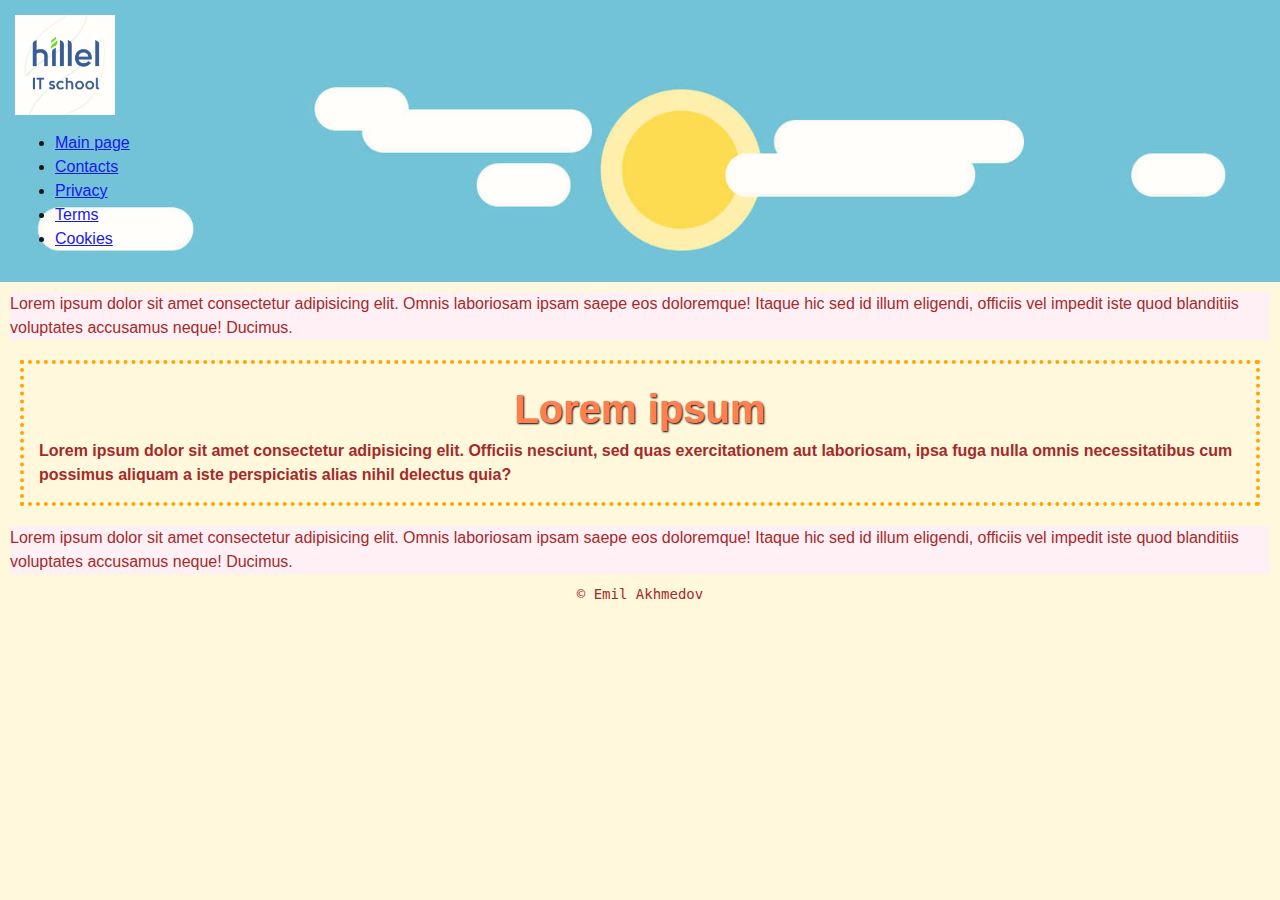
<file: Lesson 05/index.html>
<!DOCTYPE html>
<html>
    <head>
        <meta charset="UTF-8">
        <title>Lesson 05 | CSS</title>
        <link rel="stylesheet" href="./styles/reset.css">
        <link href="https://fonts.googleapis.com/css2?family=Open+Sans&display=swap" rel="stylesheet">
        <link rel="stylesheet" href="./styles/styles.css">
    </head>
    <body>
        <div id="wrapper">
            <header id="header" class="header">
                <strong class="logo">
                    <a href="#">
                        <img src="./img/hillel-logo.png" alt="logo_hillel" width="100" >
                    </a>
                </strong>
                <ul>
                    <li><a href="#">Main page</a></li>
                    <li><a href="#">Contacts</a></li>
                    <li><a href="#">Privacy</a></li>
                    <li><a href="#">Terms</a></li>
                    <li><a href="#">Cookies</a></li>
                </ul>
            </header>
            <main>
                <aside>
                    <p>Lorem ipsum dolor sit amet consectetur adipisicing elit. Omnis laboriosam ipsam saepe eos doloremque! Itaque hic sed id illum eligendi, officiis vel impedit iste quod blanditiis voluptates accusamus neque! Ducimus.</p>
                </aside>
                <section>
                    <h3>Lorem ipsum</h3>
                    <p>Lorem ipsum dolor sit amet consectetur adipisicing elit. Officiis nesciunt, sed quas exercitationem aut laboriosam, ipsa fuga nulla omnis necessitatibus cum possimus aliquam a iste perspiciatis alias nihil delectus quia?</p>
                </section>
                <aside>
                    <p>Lorem ipsum dolor sit amet consectetur adipisicing elit. Omnis laboriosam ipsam saepe eos doloremque! Itaque hic sed id illum eligendi, officiis vel impedit iste quod blanditiis voluptates accusamus neque! Ducimus.</p>
                </aside>
            </main>   
            <footer class="footer">
                <p>&copy; Emil Akhmedov</p>
            </footer>
        </div>
    </body>
</html>
</file>
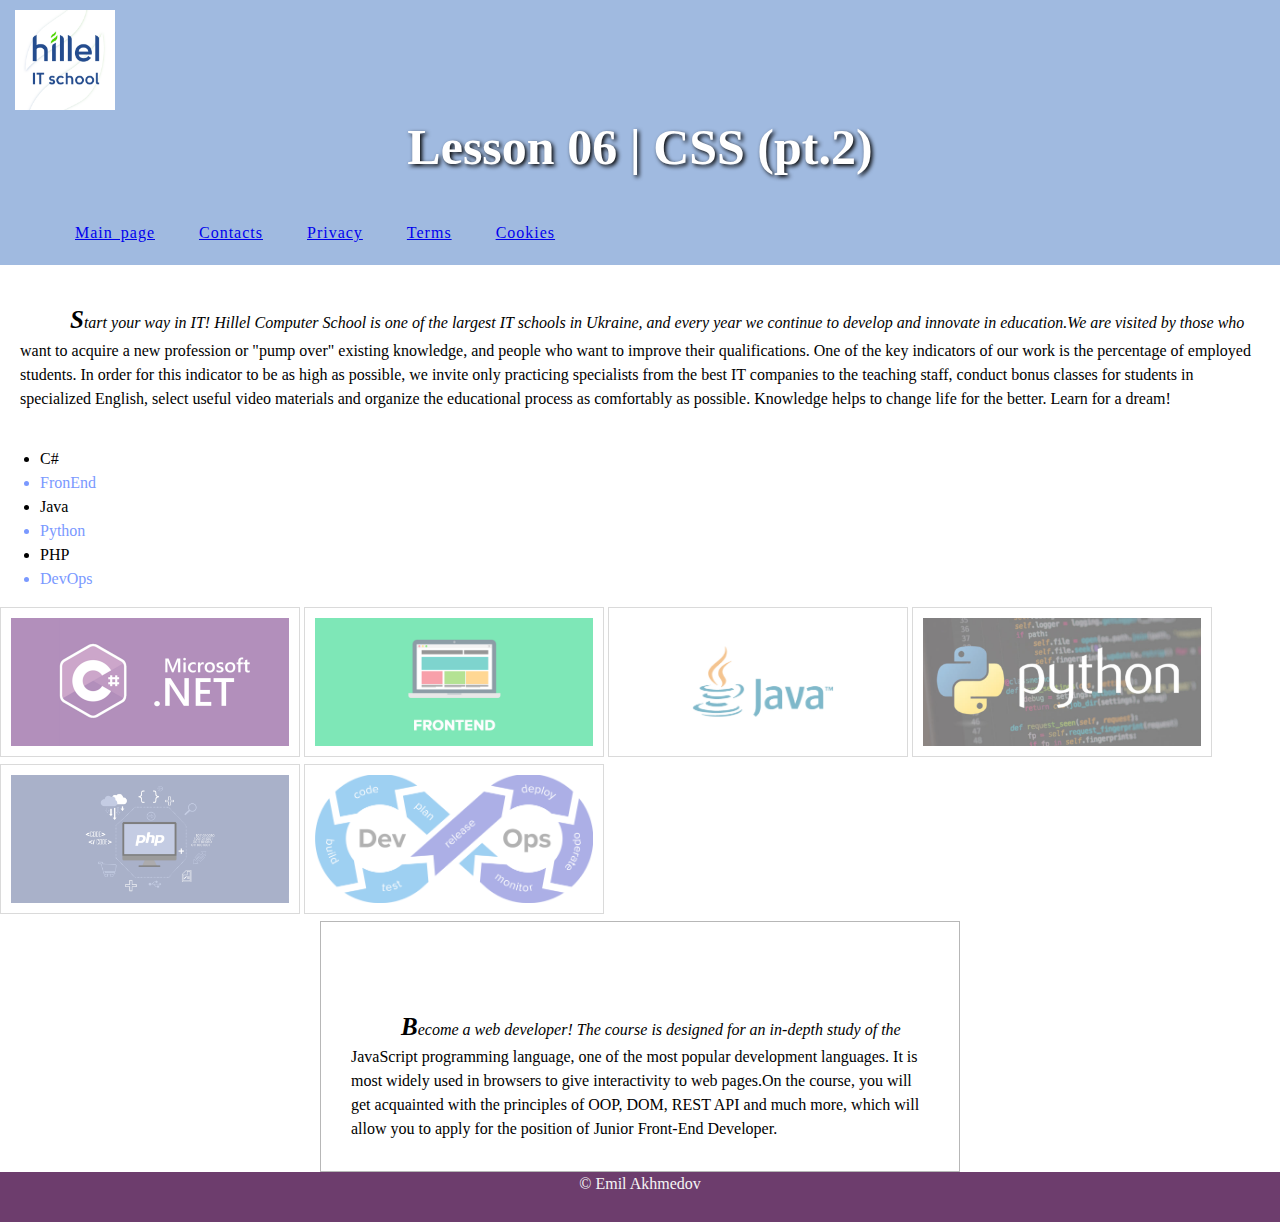
<file: Lesson 06/index.html>
<!DOCTYPE html>
<html lang="en">
<head>
    <meta charset="UTF-8">
    <meta http-equiv="X-UA-Compatible" content="IE=edge">
    <meta name="viewport" content="width=device-width, initial-scale=1.0">
    <title>Lesson 06 | CSS (pt.2)</title>
    <link rel="stylesheet" href="./styles/reset.css">
    <link rel="stylesheet" href="./styles/styles.css">
</head>

<body>
    <div id="wrapper">
        <header id="header" class="header">
            <strong class="logo">
                <a href="#">
                    <img src="./img/hillel-logo.png" alt="logo_hillel" width="100">
                </a>
            </strong>
            <h1>Lesson 06 | CSS (pt.2)</h1>
            <ul>
                <li class="menu"><a href="#">Main page</a></li>
                <li class="menu"><a href="#">Contacts</a></li>
                <li class="menu"><a href="#">Privacy</a></li>
                <li class="menu"><a href="#">Terms</a></li>
                <li class="menu"><a href="#">Cookies</a></li>
            </ul>
        </header>
        <main>
            <aside class="aside-top">
                <p>Start your way in IT!
                    Hillel Computer School is one of the largest IT schools in Ukraine, and every year we continue to
                    develop and innovate in education.We are visited by those who want to acquire a new profession or
                    "pump over" existing knowledge, and people who want to improve their qualifications. One of the key
                    indicators of our work is the percentage of employed students. In order for this indicator to be as
                    high as possible, we invite
                    only practicing specialists from the best IT companies to the teaching staff, conduct bonus classes
                    for students in specialized English, select
                    useful video materials and organize the educational process as comfortably as possible.
                    Knowledge helps to change life for the better. Learn for a dream!</p>
                <ul>
                    <li>C#</li>
                    <li>FronEnd</li>
                    <li>Java</li>
                    <li>Python</li>
                    <li>PHP</li>
                    <li>DevOps</li>
                </ul>
                <img src="./img/cSharp.png" class="img" alt="c#">
                <img src="./img/frontend.png" class="img" alt="frontend">
                <img src="./img/java.png" class="img" alt="java">
                <img src="./img/python.jpg" class="img" alt="python">
                <img src="./img/php.png" class="img" alt="php">
                <img src="./img/devops.png" class="img" alt="devops">
            </aside>
            <aside class="aside-bottom">
                <h3 class="aside-bottom_h">Enim quo architecto quasi, esse eum sint harum veniam cumque consequatur?
                </h3>
                <p>Become a web developer!
                    The course is designed for an in-depth study of the JavaScript programming language, one of the most
                    popular development languages. It is most widely used in browsers to give interactivity to web
                    pages.On the course, you will get acquainted with the principles of OOP, DOM, REST API and much
                    more, which will allow you to apply for the position of Junior Front-End Developer.</p>
            </aside>
        </main>
        <footer class="footer">&copy; Emil Akhmedov</footer>
    </div>
</body>

</html>
</file>
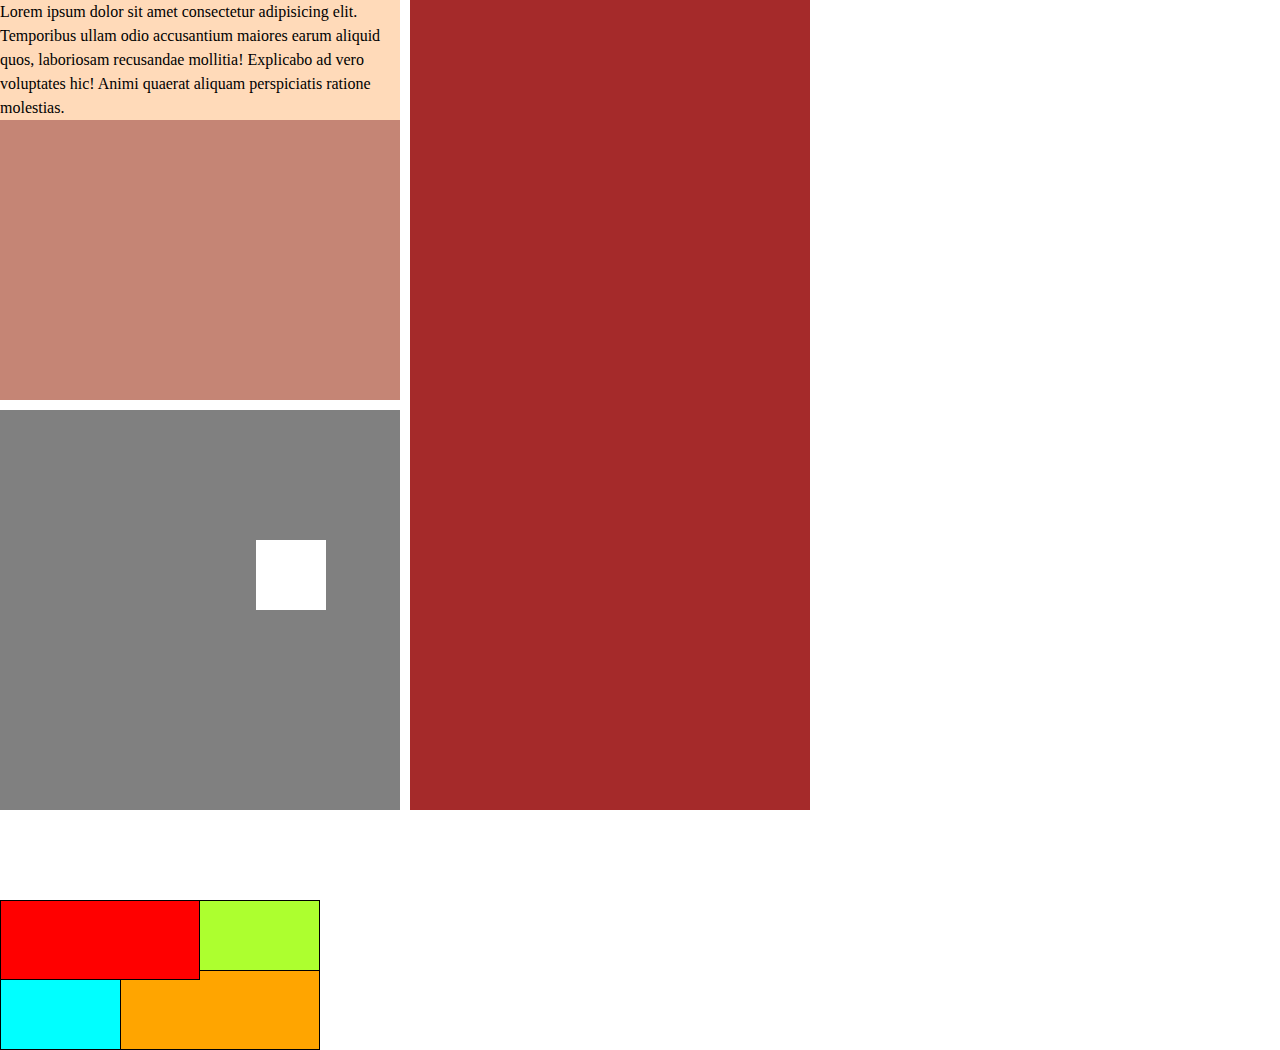
<file: Lesson 07/index.html>
<!DOCTYPE html>
<html lang="en">
<head>
    <meta charset="UTF-8">
    <meta http-equiv="X-UA-Compatible" content="IE=edge">
    <meta name="viewport" content="width=device-width, initial-scale=1.0">
    <link rel="stylesheet" href="./styles/reset.css">
    <link rel="stylesheet" href="./styles/styles.css">
    <title>Homework 7</title>
</head>
<body>
    <div class="wrapper">
    <main>
        <div class="section_top">
            <p>Lorem ipsum dolor sit amet consectetur adipisicing elit. Temporibus ullam odio accusantium maiores earum aliquid quos, laboriosam recusandae mollitia! Explicabo ad vero voluptates hic! Animi quaerat aliquam perspiciatis ratione molestias.</p>
            <div class="section_top_block1"></div>
        </div>
        <div class="section_bottom"></div>
        <div class="sidebar"></div>
        <div class="container">
            <div class="block1"></div>
            <div class="block2"></div>
            <div class="block3"></div>
            <div class="block4"></div>
        </div>
    </main>
    </div>
</body>
</html>
</file>
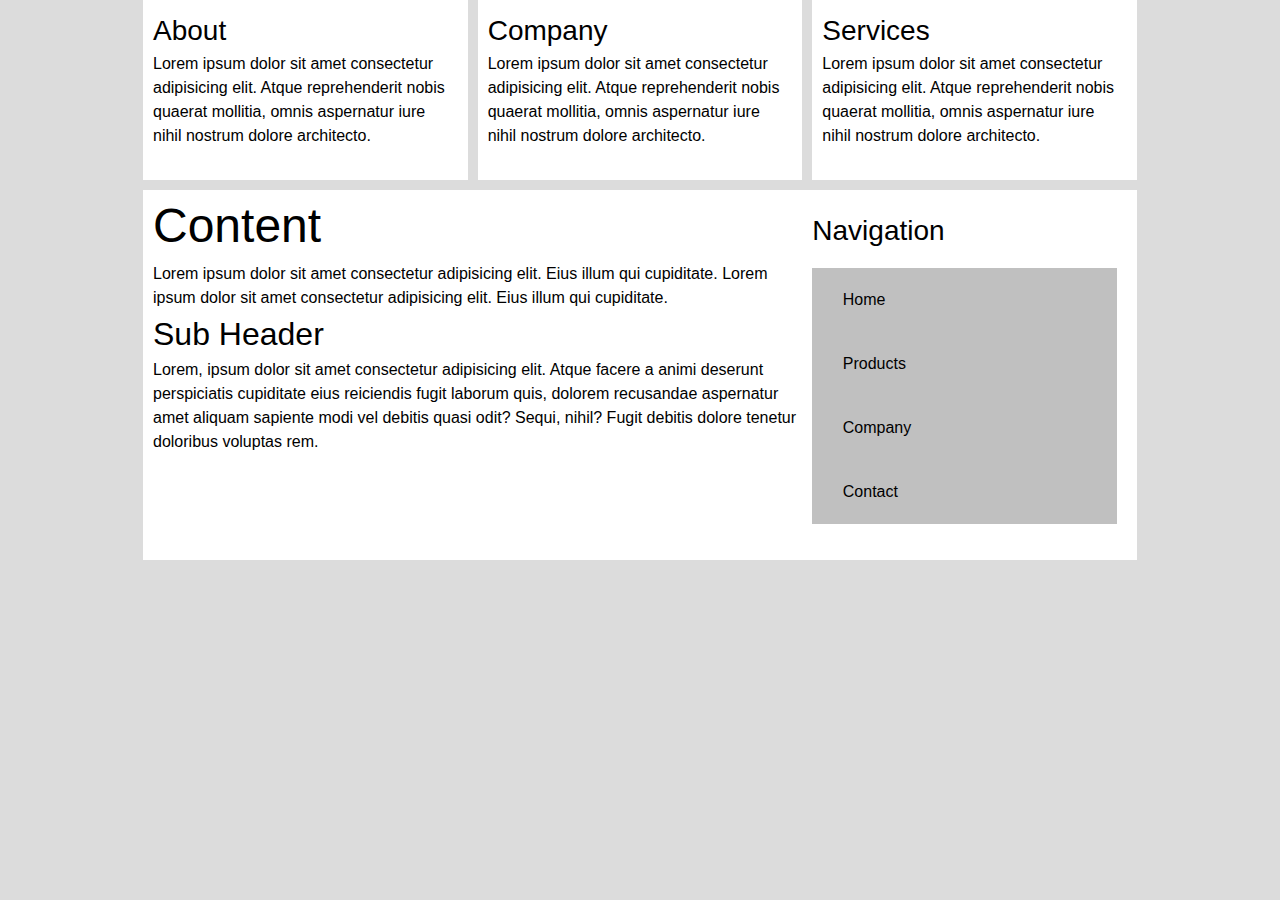
<file: Lesson 09/index.html>
<!DOCTYPE html>
<html lang="en">

<head>
    <meta charset="UTF-8">
    <meta http-equiv="X-UA-Compatible" content="IE=edge">
    <meta name="viewport" content="width=device-width, initial-scale=1.0">
    <link rel="stylesheet" href="./css/styles.css">
    <link rel="stylesheet" href="./css/reset.css">
    <link rel="preconnect" href="https://fonts.googleapis.com">
    <link rel="preconnect" href="https://fonts.gstatic.com" crossorigin>
    <link href="https://fonts.googleapis.com/css2?family=Barlow:ital,wght@0,300;0,400;1,600&display=swap"
        rel="stylesheet">
    <title>Homework9</title>
</head>

<body>
    <div class="wrapper">
        <div class="container">
            <main class="main">
                <div class="block clearfix">
                    <div class="block__inside">
                        <strong>About</strong>
                        <p>Lorem ipsum dolor sit amet consectetur adipisicing elit. Atque reprehenderit nobis quaerat
                            mollitia, omnis aspernatur iure nihil nostrum dolore architecto.</p>
                    </div>
                    <div class="block__inside">
                        <strong>Company</strong>
                        <p>Lorem ipsum dolor sit amet consectetur adipisicing elit. Atque reprehenderit nobis quaerat
                            mollitia, omnis aspernatur iure nihil nostrum dolore architecto.</p>
                    </div>
                    <div class="block__inside">
                        <strong>Services</strong>
                        <p>Lorem ipsum dolor sit amet consectetur adipisicing elit. Atque reprehenderit nobis quaerat
                            mollitia, omnis aspernatur iure nihil nostrum dolore architecto.</p>
                    </div>
                </div>
                <div class="content clearfix">
                    <div class="content__inside">
                        <h1>Content</h1>
                        <p>Lorem ipsum dolor sit amet consectetur adipisicing elit. Eius illum qui cupiditate. Lorem
                            ipsum
                            dolor
                            sit amet consectetur adipisicing elit. Eius illum qui cupiditate.</p>
                        <h2>Sub Header</h2>
                        <p>Lorem, ipsum dolor sit amet consectetur adipisicing elit. Atque facere a animi deserunt
                            perspiciatis
                            cupiditate eius reiciendis fugit laborum quis, dolorem recusandae aspernatur amet aliquam
                            sapiente
                            modi vel debitis quasi odit? Sequi, nihil? Fugit debitis dolore tenetur doloribus voluptas
                            rem.
                        </p>
                    </div>
                    <aside class="aside">
                        <nav class="nav">
                            <strong>Navigation</strong>
                            <ul>
                                <li>Home</li>
                                <li>Products</li>
                                <li>Company</li>
                                <li>Contact</li>
                            </ul>
                        </nav>
                    </aside>
                </div>
            </main>
        </div>
    </div>
</body>

</html>
</file>
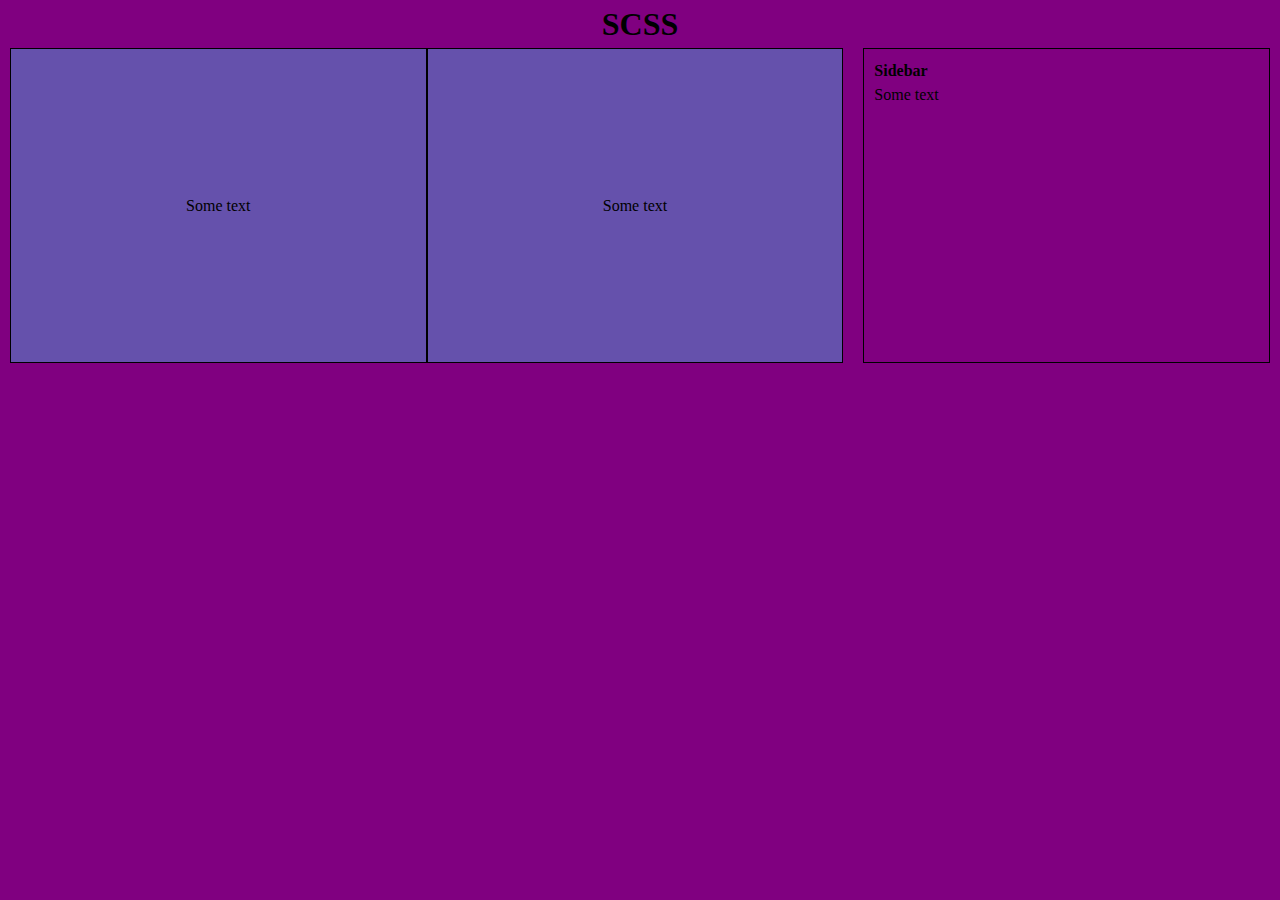
<file: Lesson_11_SCSS/index.html>
<!DOCTYPE html>
<html lang="en">

<head>
    <meta charset="UTF-8">
    <meta http-equiv="X-UA-Compatible" content="IE=edge">
    <meta name="viewport" content="width=device-width, initial-scale=1.0">
    <link rel="stylesheet" href="./css/style.css">
    <link rel="stylesheet" href="./css/reset.css">
    <title>SCSS</title>
</head>

<body>
    <div class="wrapper">
        <main class="main">
            <h1>SCSS</h1>
            <div class="block">
                <div class="block__inside">
                    <p>Some text</p>
                </div>
                <div class="block__inside">
                    <p>Some text</p>
                </div>
            </div>
            <aside class="sidebar">
                <strong>Sidebar</strong>
                <p>Some text</p>
            </aside>
        </main>
    </div>
</body>

</html>
</file>
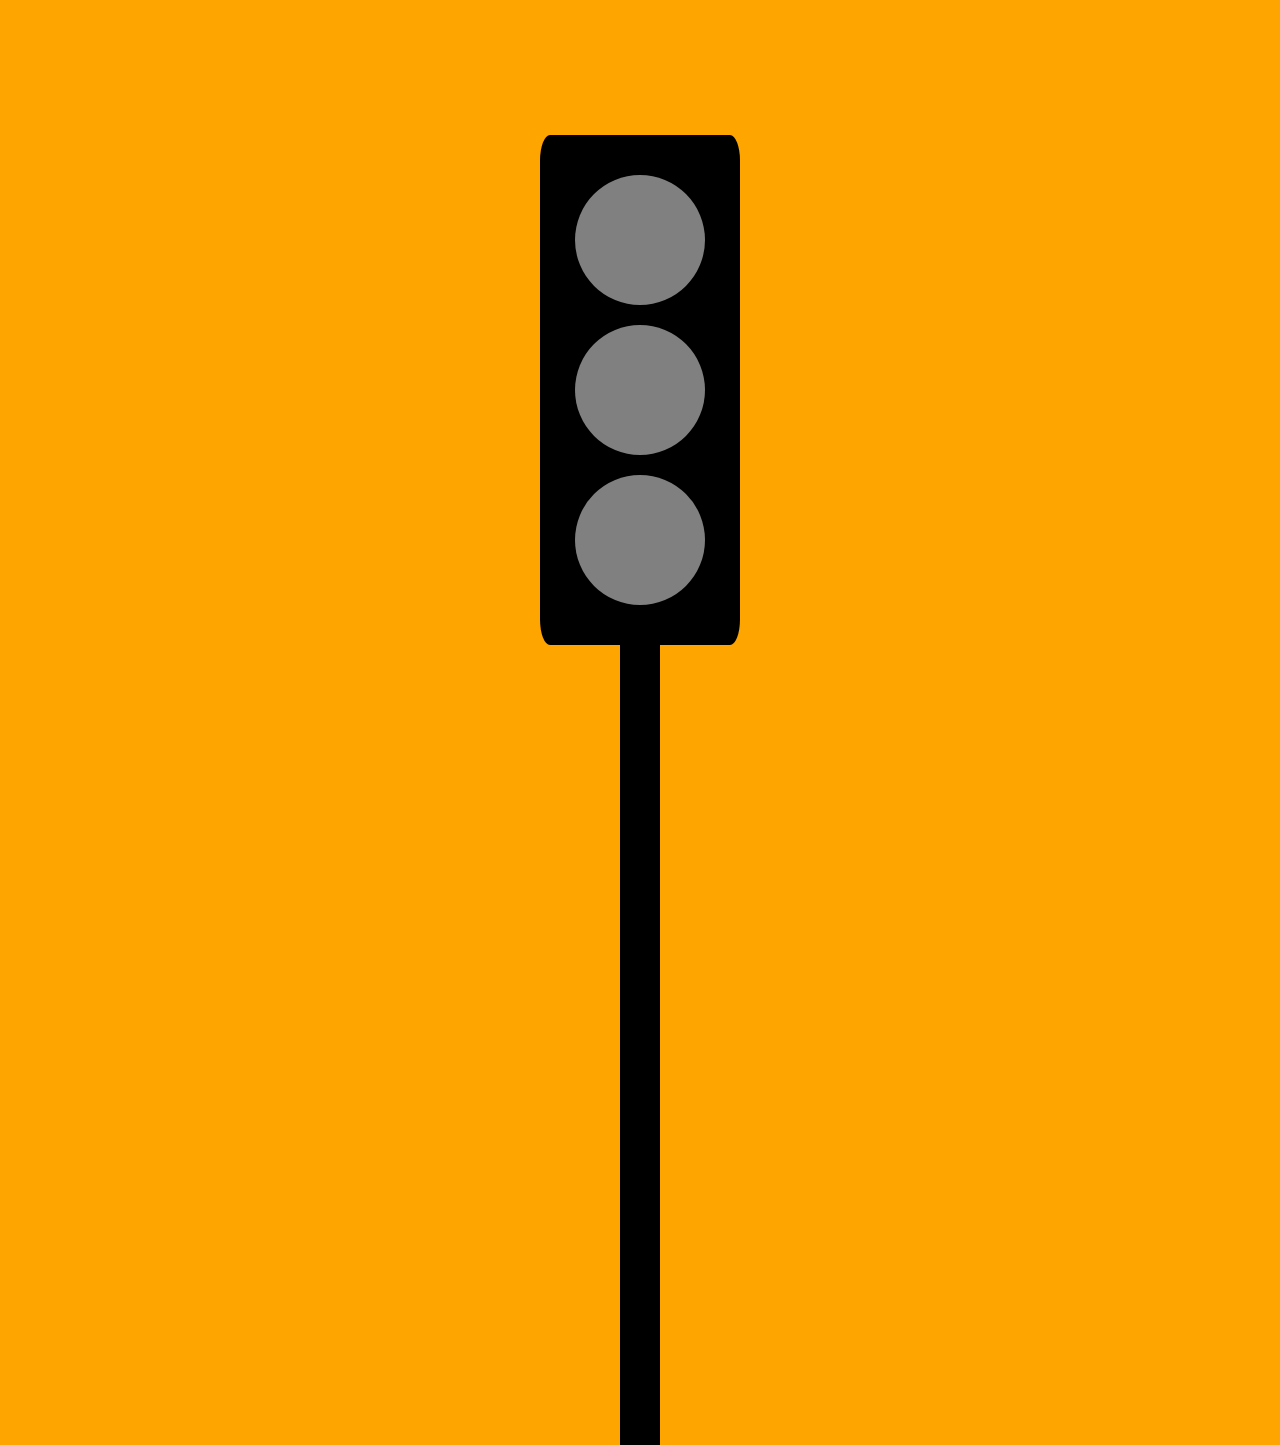
<file: Lesson_12_CSS_Animations/index.html>
<!DOCTYPE html>
<html lang="en">

<head>
    <meta charset="UTF-8">
    <meta http-equiv="X-UA-Compatible" content="IE=edge">
    <meta name="viewport" content="width=device-width, initial-scale=1.0">
    <link rel="stylesheet" href="./css/style.css">
    <title>CSS Animations</title>
</head>

<body>
    <div class="wrapper">
        <main class="main">
            <div class="traffic_light">
                <span class="red"></span>
                <span class="yellow"></span>
                <span class="green"></span>
            </div>
            <div class="leg"></div>
        </main>
    </div>
</body>

</html>
</file>
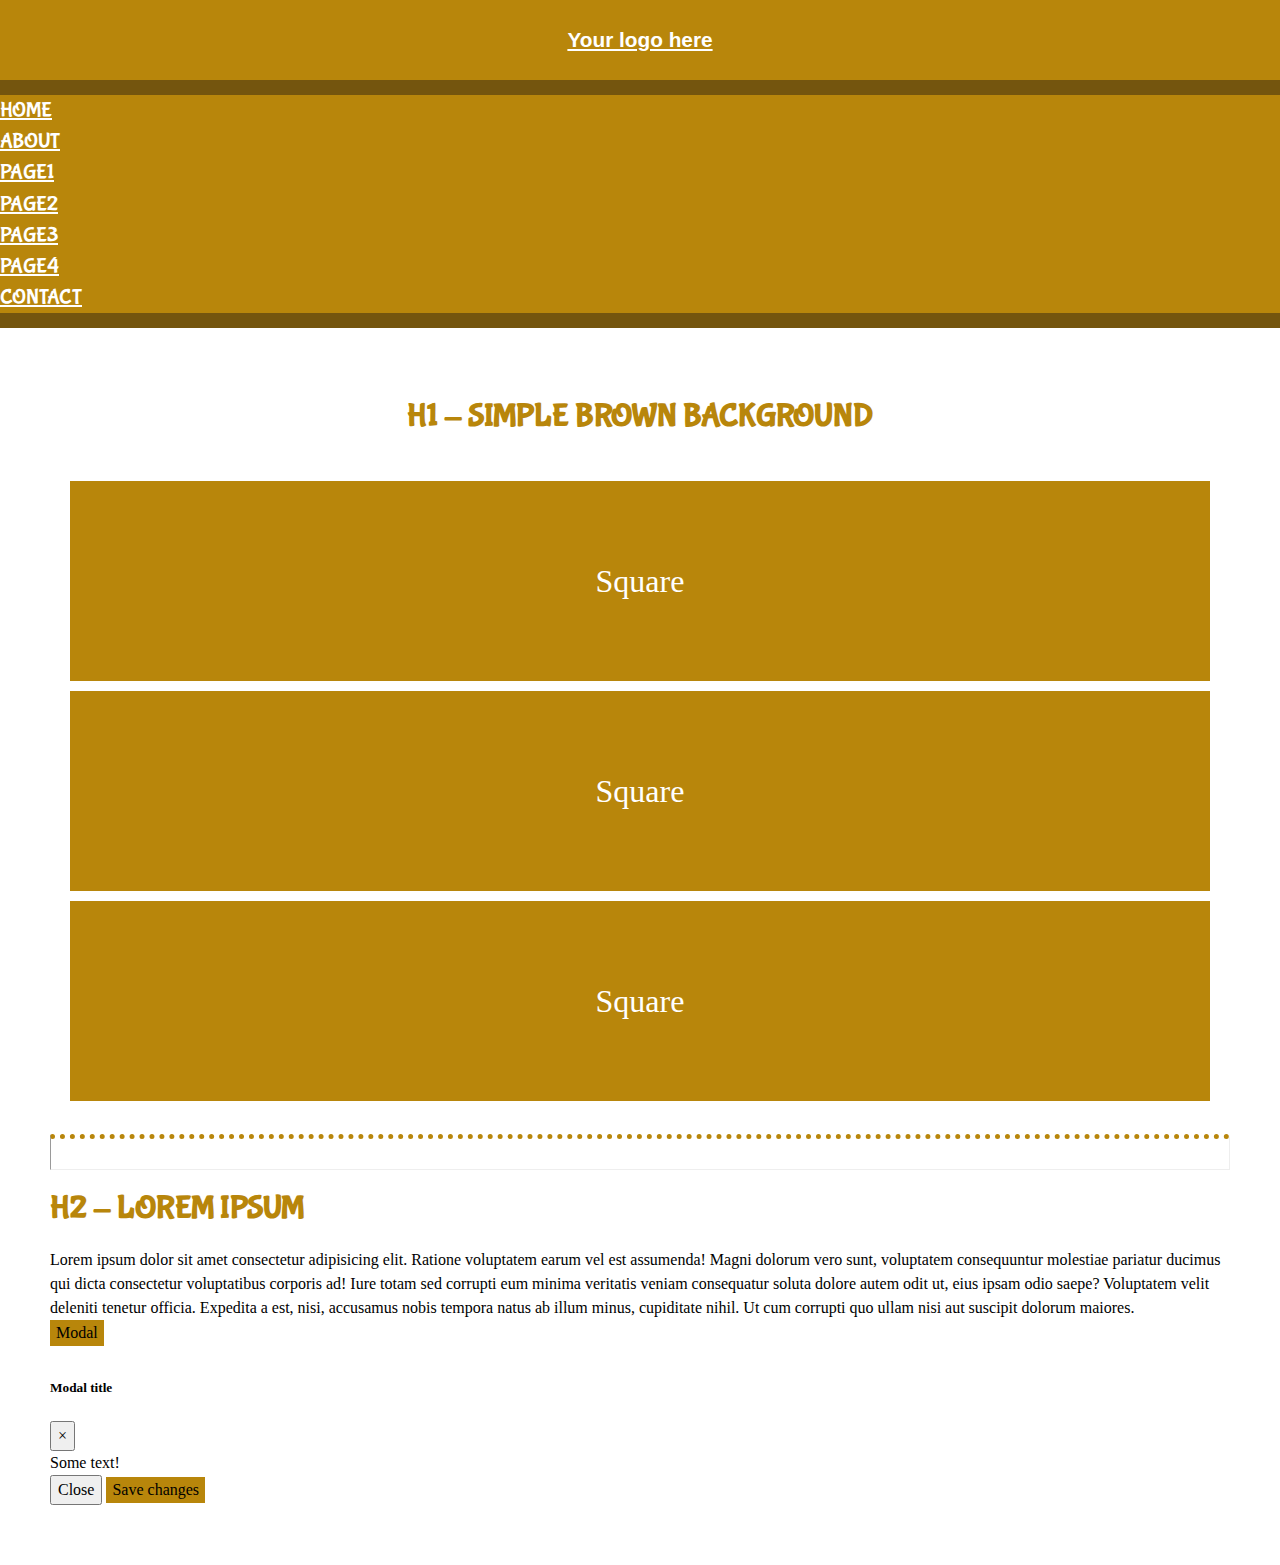
<file: Lesson_13_Bootstrap/index.html>
<!DOCTYPE html>
<html lang="en">

<head>
    <meta charset="UTF-8">
    <meta http-equiv="X-UA-Compatible" content="IE=edge">
    <meta name="viewport" content="width=device-width, initial-scale=1.0">
    <link rel="stylesheet" href="https://cdn.jsdelivr.net/npm/bootstrap@4.6.0/dist/css/bootstrap.min.css" integrity="sha384-B0vP5xmATw1+K9KRQjQERJvTumQW0nPEzvF6L/Z6nronJ3oUOFUFpCjEUQouq2+l" crossorigin="anonymous">
    <link rel="stylesheet" href="./css/style.css">
<link rel="preconnect" href="https://fonts.googleapis.com">
<link rel="preconnect" href="https://fonts.gstatic.com" crossorigin>
<link href="https://fonts.googleapis.com/css2?family=Bubblegum+Sans&display=swap" rel="stylesheet">
    <title>HW13 | Bootstrap</title>
</head>

<body>
    <div class="wrapper">
        <div class="center-block">
            <main class="main">
                <header class="header">
                    <div class="header_top container">
                        <strong><a href="#" class="logo">Your logo here</a></strong>
                    </div>
                    <nav class="nav d-flex">
                        <ul class="nav">
                            <li class="nav-item">
                              <a class="nav-link" href="#">HOME</a>
                            </li>
                            <li class="nav-item">
                              <a class="nav-link" href="#">ABOUT</a>
                            </li>
                            <li class="nav-item">
                              <a class="nav-link" href="#">PAGE1</a>
                            </li>
                            <li class="nav-item">
                              <a class="nav-link" href="#">PAGE2</a>
                            </li>
                            <li class="nav-item">
                                <a class="nav-link" href="#">PAGE3</a>
                            </li>
                            <li class="nav-item">
                                <a class="nav-link" href="#">PAGE4</a>
                            </li>
                            <li class="nav-item">
                                <a class="nav-link" href="#">CONTACT</a>
                            </li>
                          </ul>
                    </nav>
                </header>
                <div class="block container">
                    <h1>H1 - SIMPLE BROWN BACKGROUND</h1>
                    <div class="row text-center sections">
                        <div class="col-xs-12 col-sm-12 col-md-4 col-lg-4"><p>Square</p></div>
                        <div class="col-xs-12 col-sm-12 col-md-4 col-lg-4"><p>Square</p></div>
                        <div class="col-xs-12 col-sm-12 col-md-4 col-lg-4"><p>Square</p></div>
                    </div>
                      <hr>
                      <h2>H2 - LOREM IPSUM</h2>
                        <p>Lorem ipsum dolor sit amet consectetur adipisicing elit. Ratione voluptatem earum vel est assumenda! Magni dolorum vero sunt, voluptatem consequuntur molestiae pariatur ducimus qui dicta consectetur voluptatibus corporis ad! Iure totam sed corrupti eum minima veritatis veniam consequatur soluta dolore autem odit ut, eius ipsam odio saepe? Voluptatem velit deleniti tenetur officia. Expedita a est, nisi, accusamus nobis tempora natus ab illum minus, cupiditate nihil. Ut cum corrupti quo ullam nisi aut suscipit dolorum maiores.</p>
                    <button type="button" class="btn btn-primary" id="btn" data-toggle="modal" data-target="#exampleModalLong">
                        Modal
                    </button>
                    <div class="modal fade" id="exampleModalLong" tabindex="-1" role="dialog" aria-labelledby="exampleModalLongTitle" aria-hidden="true">
                        <div class="modal-dialog" role="document">
                        <div class="modal-content">
                            <div class="modal-header">
                            <h5 class="modal-title" id="exampleModalLongTitle">Modal title</h5>
                            <button type="button" class="close" data-dismiss="modal" aria-label="Close">
                                <span aria-hidden="true">&times;</span>
                            </button>
                            </div>
                            <div class="modal-body">
                           Some text!
                            </div>
                            <div class="modal-footer">
                            <button type="button" class="btn btn-secondary" data-dismiss="modal">Close</button>
                            <button type="button" class="btn btn-primary">Save changes</button>
                            </div>
                        </div>
                        </div>
                    </div>
                </div>
            </main>
        </div>   
    </div>
    <script src="https://code.jquery.com/jquery-3.5.1.slim.min.js" integrity="sha384-DfXdz2htPH0lsSSs5nCTpuj/zy4C+OGpamoFVy38MVBnE+IbbVYUew+OrCXaRkfj" crossorigin="anonymous"></script>
    <script src="https://cdn.jsdelivr.net/npm/bootstrap@4.6.0/dist/js/bootstrap.bundle.min.js" integrity="sha384-Piv4xVNRyMGpqkS2by6br4gNJ7DXjqk09RmUpJ8jgGtD7zP9yug3goQfGII0yAns" crossorigin="anonymous"></script>
</body>

</html>
</file>
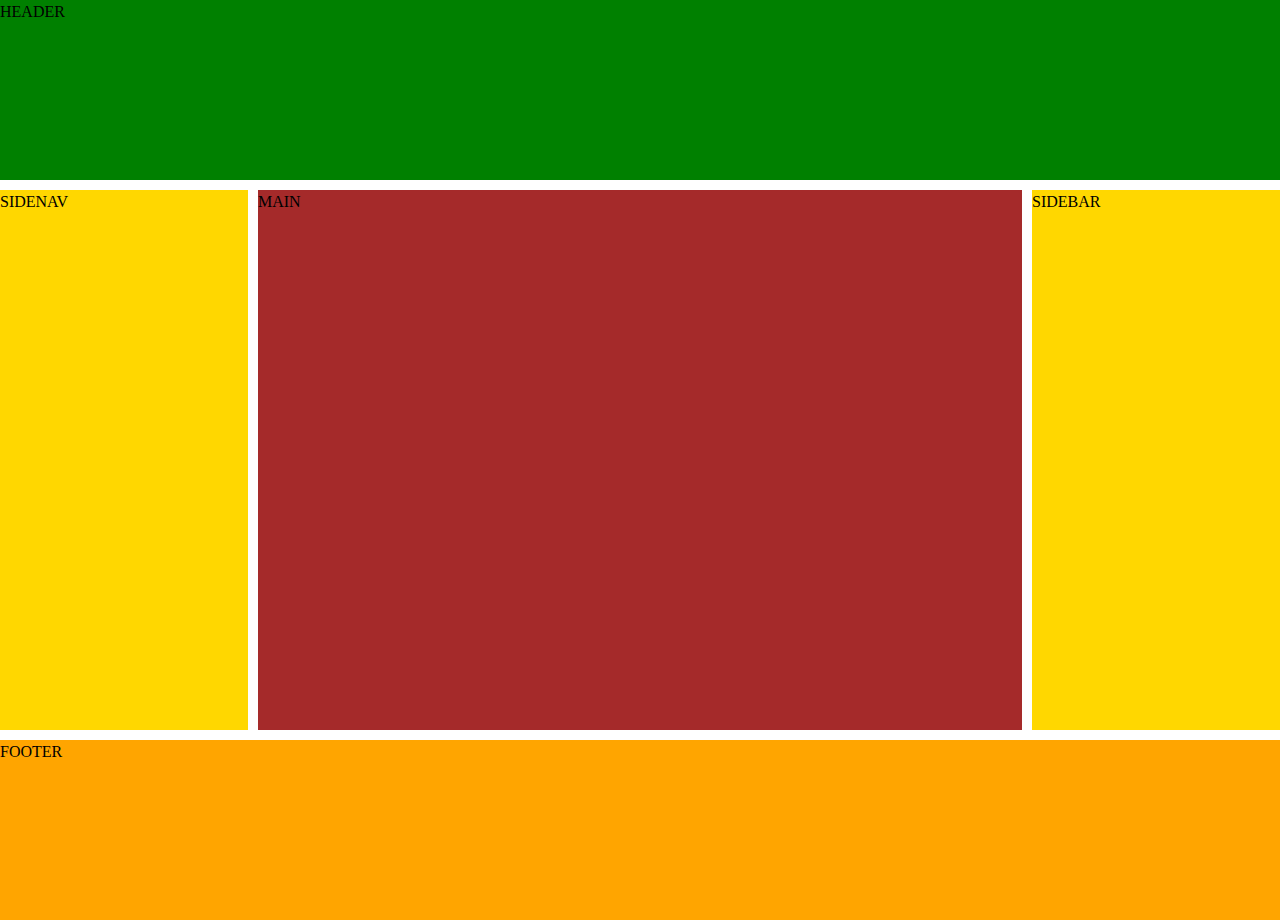
<file: Lesson 08/floats/index.html>
<!DOCTYPE html>
<html lang="en">
<head>
    <meta charset="UTF-8">
    <meta http-equiv="X-UA-Compatible" content="IE=edge">
    <meta name="viewport" content="width=device-width, initial-scale=1.0">
    <link rel="stylesheet" href="./css/styles.css">
    <link rel="stylesheet" href="./css/reset.css">
    <title>Floats</title>
</head>
<body>
    <div class="wrapper">
            <header class="header">HEADER</header>
        <div class="block clearfix">
            <aside class="sidenav">SIDENAV</aside>
            <main class="main">MAIN</main>
            <aside class="sidebar">SIDEBAR</aside>
        </div>
            <footer class="footer">FOOTER</footer>
    </div>
</body>
</html>
</file>
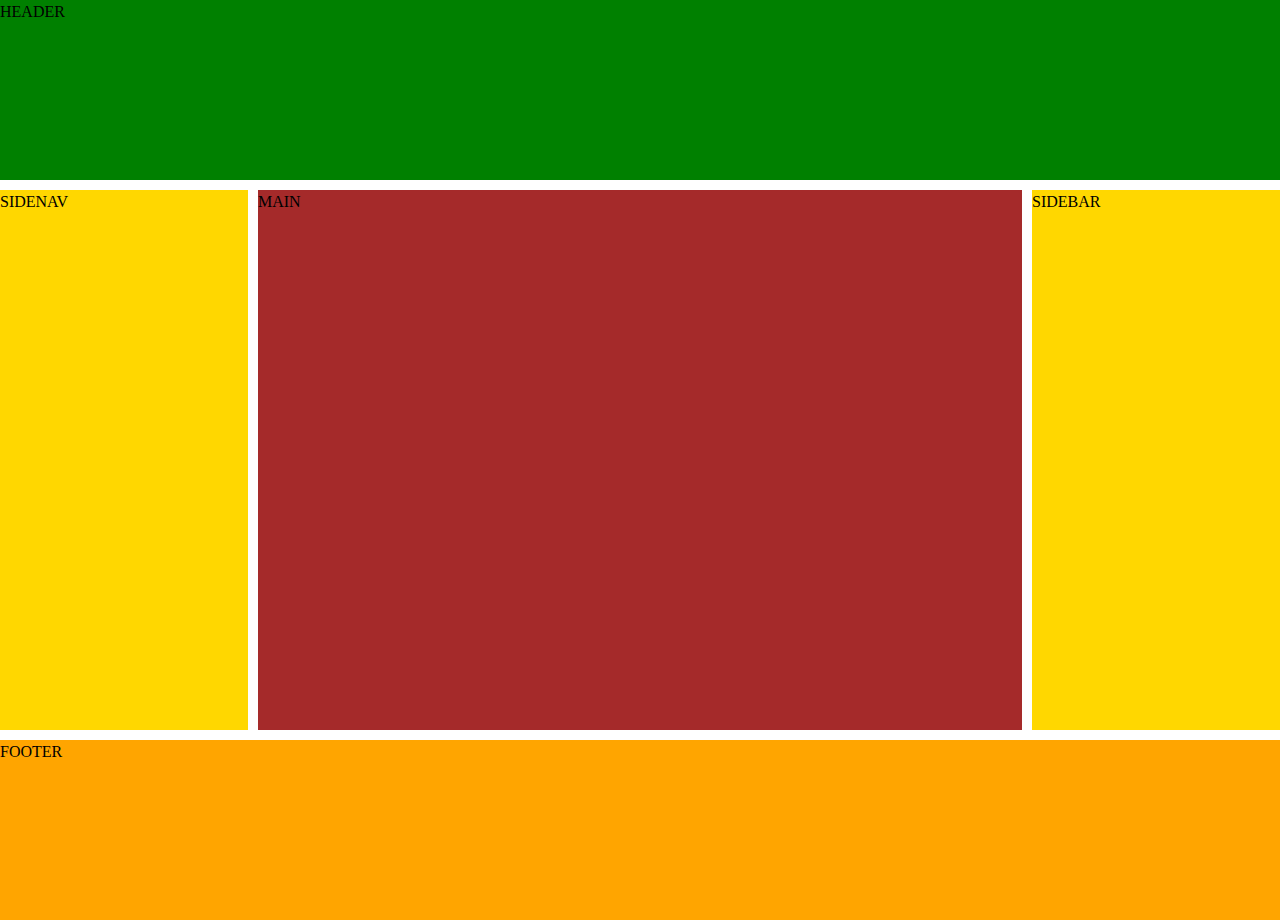
<file: Lesson 08/inline-block/index.html>
<!DOCTYPE html>
<html lang="en">
<head>
    <meta charset="UTF-8">
    <meta http-equiv="X-UA-Compatible" content="IE=edge">
    <meta name="viewport" content="width=device-width, initial-scale=1.0">
    <link rel="stylesheet" href="./css/styles.css">
    <link rel="stylesheet" href="./css/reset.css">
    <title>Inline-block</title>
</head>
<body>
    <div class="wrapper">
            <header class="header">HEADER</header>
        <div class="block">
            <aside class="sidenav">SIDENAV</aside>
            <main class="main">MAIN</main>
            <aside class="sidebar">SIDEBAR</aside>
        </div>
            <footer class="footer">FOOTER</footer>
    </div>
</body>
</html>
</file>
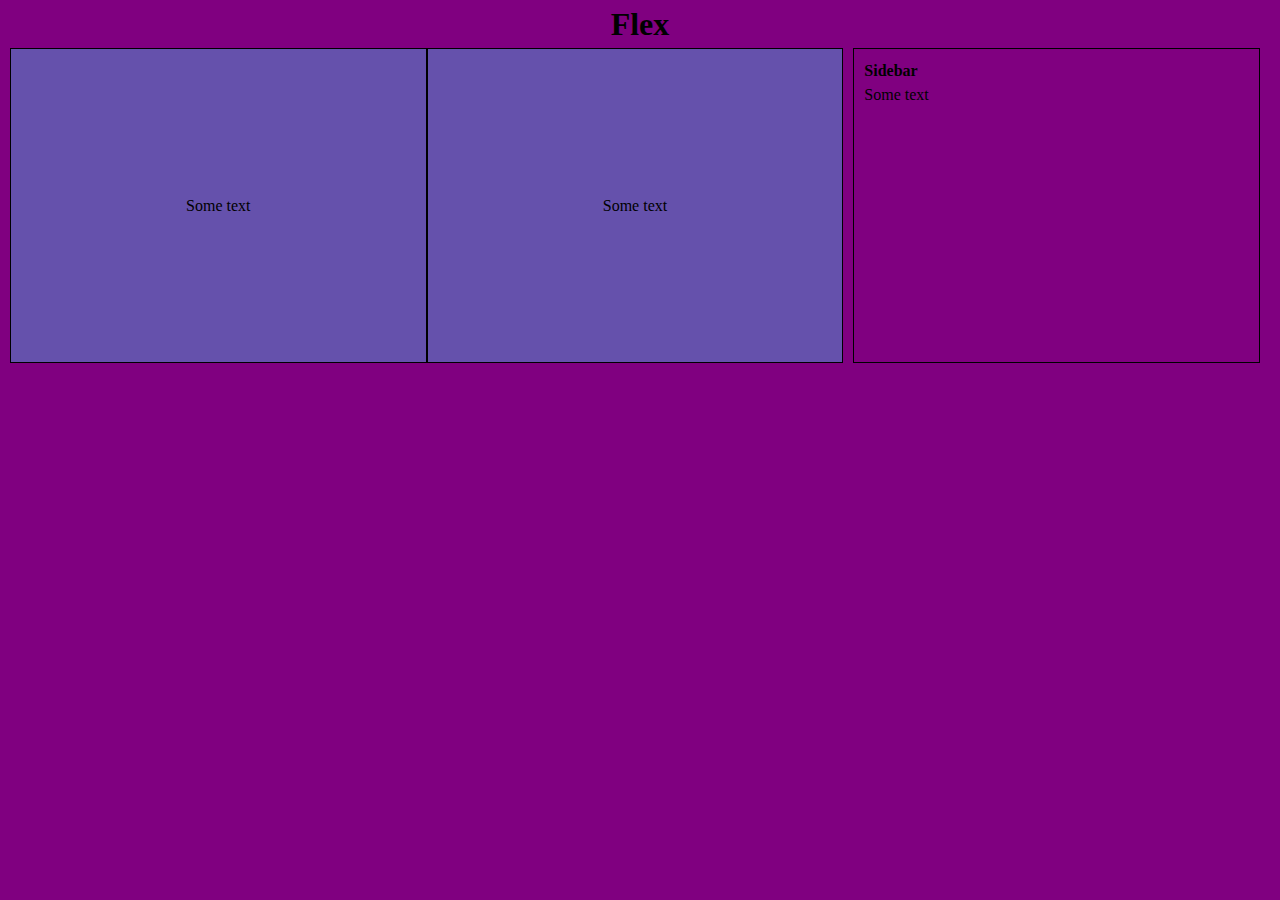
<file: Lesson 10/flex/index.html>
<!DOCTYPE html>
<html lang="en">

<head>
    <meta charset="UTF-8">
    <meta http-equiv="X-UA-Compatible" content="IE=edge">
    <meta name="viewport" content="width=device-width, initial-scale=1.0">
    <link rel="stylesheet" href="./css/styles.css">
    <link rel="stylesheet" href="./css/reset.css">
    <title>Flex</title>
</head>

<body>
    <div class="wrapper">
        <main>
            <h1>Flex</h1>
            <div class="block">
                <div class="block__inside">
                    <p>Some text</p>
                </div>
                <div class="block__inside">
                    <p>Some text</p>
                </div>
            </div>
            <aside class="sidebar">
                <strong>Sidebar</strong>
                <p>Some text</p>
            </aside>
        </main>
    </div>
</body>

</html>
</file>
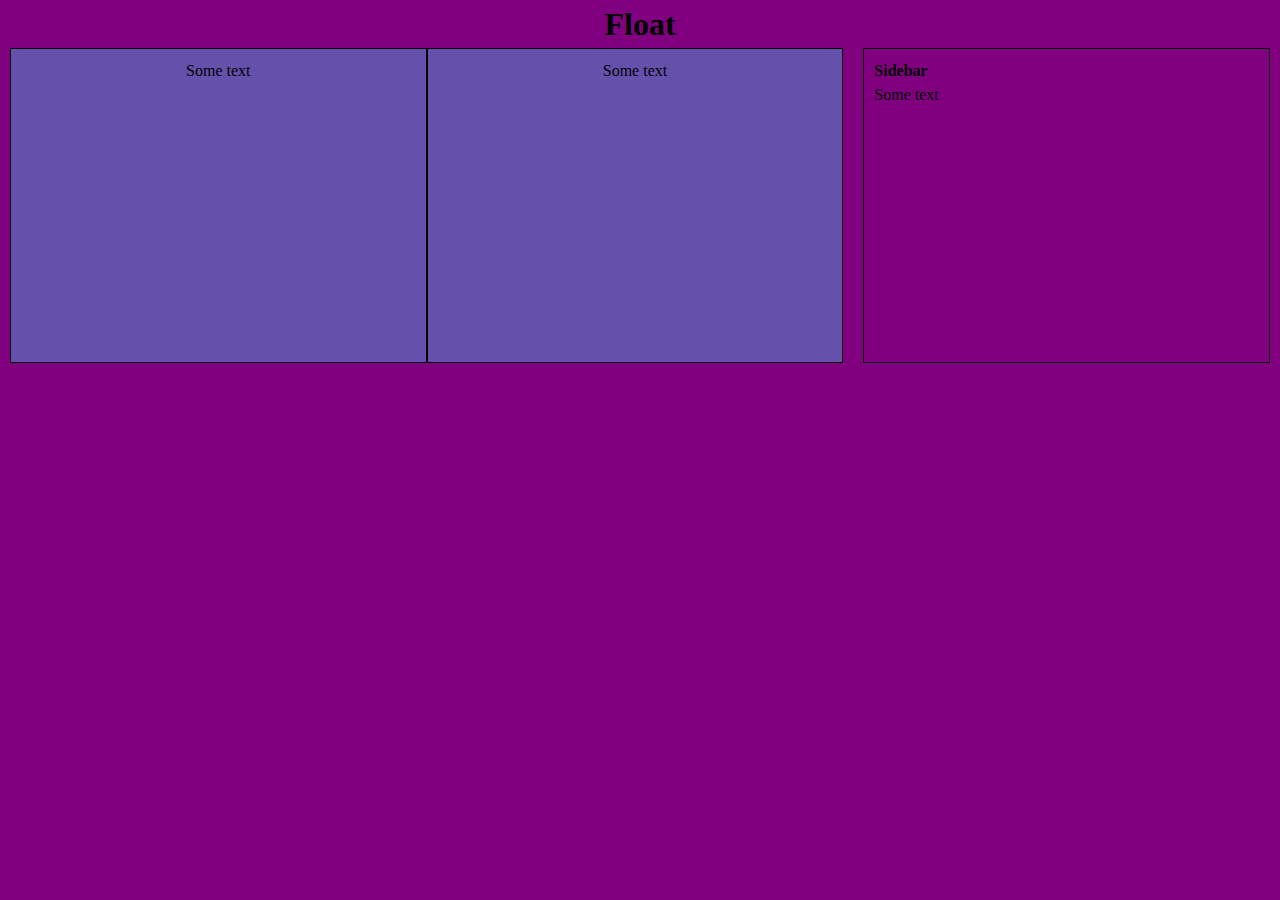
<file: Lesson 10/float/index.html>
<!DOCTYPE html>
<html lang="en">

<head>
    <meta charset="UTF-8">
    <meta http-equiv="X-UA-Compatible" content="IE=edge">
    <meta name="viewport" content="width=device-width, initial-scale=1.0">
    <link rel="stylesheet" href="./css/styles.css">
    <link rel="stylesheet" href="./css/reset.css">
    <title>Float</title>
</head>

<body>
    <div class="wrapper">
        <main class="main clearfix">
            <h1>Float</h1>
            <div class="block">
                <div class="block__inside">
                    <p>Some text</p>
                </div>
                <div class="block__inside">
                    <p>Some text</p>
                </div>
            </div>
            <aside class="sidebar">
                <strong>Sidebar</strong>
                <p>Some text</p>
            </aside>
        </main>
    </div>
</body>

</html>
</file>
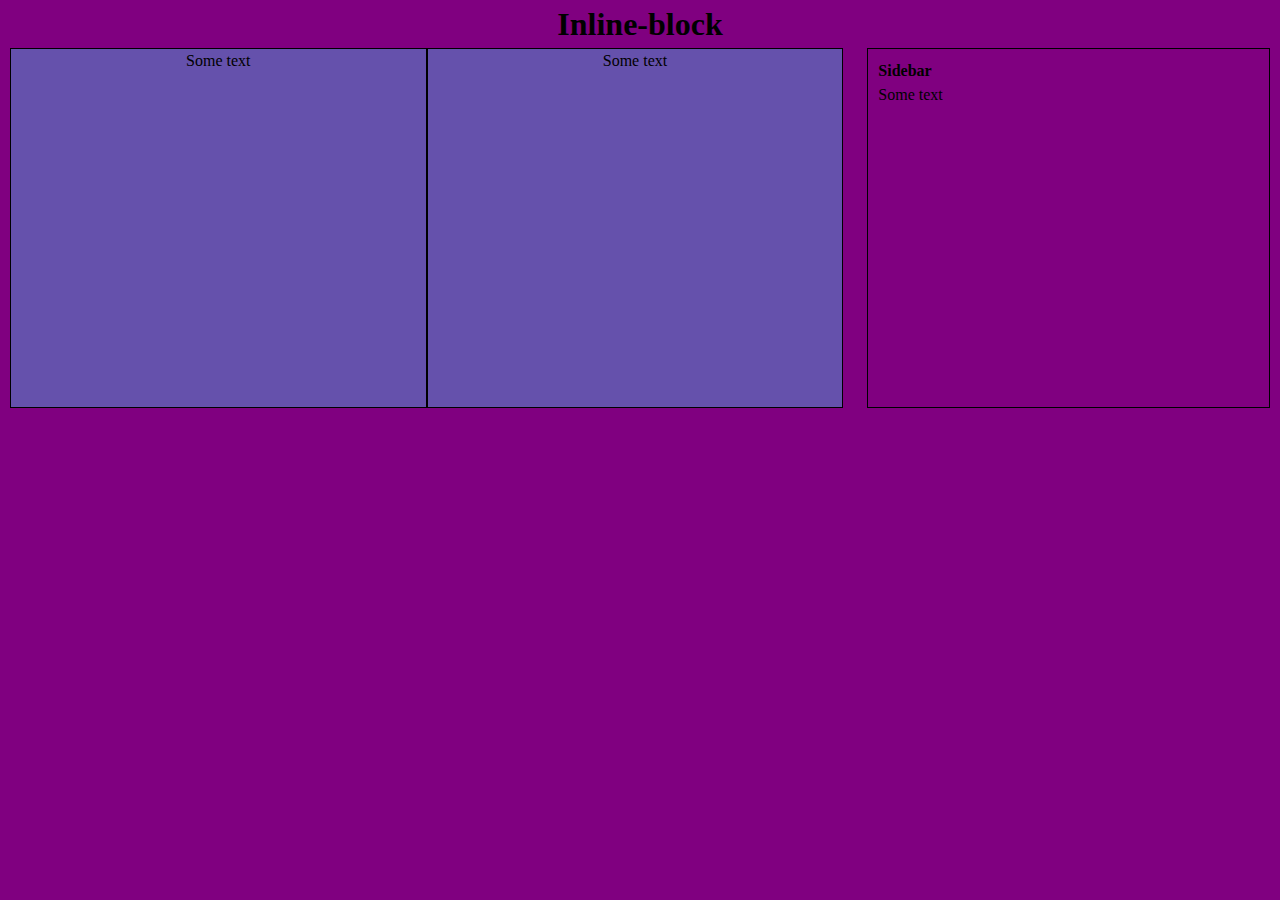
<file: Lesson 10/inline-block/index.html>
<!DOCTYPE html>
<html lang="en">

<head>
    <meta charset="UTF-8">
    <meta http-equiv="X-UA-Compatible" content="IE=edge">
    <meta name="viewport" content="width=device-width, initial-scale=1.0">
    <link rel="stylesheet" href="./css/styles.css">
    <link rel="stylesheet" href="./css/reset.css">
    <title>Inline-block</title>
</head>

<body>
    <div class="wrapper">
        <main class="main clearfix">
            <h1>Inline-block</h1>
            <div class="block">
                <div class="block__inside">
                    <p>Some text</p>
                </div>
                <div class="block__inside">
                    <p>Some text</p>
                </div>
            </div>
            <aside class="sidebar">
                <strong>Sidebar</strong>
                <p>Some text</p>
            </aside>
        </main>
    </div>
</body>

</html>
</file>
<file: Lesson 05/styles/styles.css>
@font-face {
    font-family: OpenSans;
    src: url(/fonts/OpenSans-Regular.ttf);
}

body {
    background: cornsilk;
    font-family: sans-serif;
}

#wrapper {
    position: relative;
    overflow-x: hidden;
}

.header {
    padding: 15px;
    background: yellow;
    background-image: url("../img/background.jpg");
    background-size: cover;
    opacity:0.9;
}

aside {
    margin: 10px;
    background-color: lavenderblush;
   }

section{
    font-weight: 600;
    border: 4px dotted orange;
    padding: 15px;
    margin: 20px;
}

h3 {
    text-align: center;
    font-size: 40px;
    color: coral;
    text-shadow: 1px 1px 2px black
}

p {
    color: brown;
}

.footer {
    font-family:monospace;
    font-size: 14px;
    text-align: center;
    color:orange;
}
</file>
<file: Lesson 06/styles/styles.css>
#wrapper {
    position: relative;
    overflow-x: hidden;
}

.header {
    padding: 10px 15px 0 15px;
    background-color: rgba(25, 87, 179, 0.411)
}

a:hover {
    color: white;
    transition: .5s ease;
}

.logo {
    pointer-events: visibleStroke;
}

.menu{
    display: inline-block;
    padding: 20px;
    word-spacing: 3px;
    letter-spacing: 1px;
}

a:focus {
    color: white;
}

h1 {
    text-align: center;
    font-size: 50px;
    color: white;
    text-shadow: 2px 2px 4px black
}

p {
    padding: 20px;
    text-indent: 50px;
    word-wrap: break-word;
}

p::first-letter {
    font-weight: 800;
    font-size: 25px;
}

p::first-line {
    font-style: italic;
}

p::selection {
    background-color: purple;
    color: white;
}

li:nth-child(2n) {
    color:rgb(122, 153, 255)
}

.img {
    display: inline-block;
    width: 300px;
    height: 150px;
    object-fit: cover;
    border: 1px solid rgba(0, 0, 0, 0.281);
    padding: 10px;
    opacity: .5;
    margin: auto;
}

.img:first-of-type {
    pointer-events: none;
}

.img:hover {
    opacity: 1;
}

.aside-bottom {
    width: 50%;
    margin-left: 25%;
    border: 1px solid rgba(0, 0, 0, 0.281);
    padding: 10px;
}

.aside-bottom_h {
    visibility: hidden;
}

.footer {
    height: 50px;
    background-color: rgba(63, 0, 63, 0.76);
    color: whitesmoke;
    text-align: center;
}
</file>
<file: Lesson 07/styles/styles.css>
.wrapper {
    position: relative;
}

.section_top {
    height: 400px;
    width: 400px;
    background-color: rgb(197, 133, 117);
    position: relative;
    display: inline-block;
    top: 0;
}

.section_top_block1 {
    width: 70px;
    height: 70px;
    background-color: white;
    position: fixed;
    top: 60%;
    left: 20%;
    z-index: 5;
}

p {
    position: sticky;
    top: 0;
    background-color: peachpuff;
}

.section_bottom {
    height: 400px;
    width: 400px;
    background-color: grey;
    position: absolute;
    top: 410px;
}

.sidebar {
    background-color: brown;
    height: 810px;
    width: 400px;
    position: absolute;
    display: inline-block;
    left: 410px;
}

.container {
    position: relative;
    top: 500px;
}

.block1 {
    width: 200px;
    height: 80px;
    background-color: red;
    position: relative;
    z-index: 9;
    border: 1px solid black;
}

.block2 {
   width: 200px;
   height: 80px;
   background-color: greenyellow;
   position: absolute;
   left: 120px;
   top: 0px;
   z-index: 6;
   border: 1px solid black;
}

.block3 {
    width: 200px;
    height: 80px;
    background-color: cyan;
    position: absolute;
    top: 70px;
    z-index: 7;
    border: 1px solid black;
}

.block4 {
    width: 200px;
    height: 80px;
    background-color: orange;
    position: absolute;
    top:70px;
    left: 120px;
    z-index: 8;
    border: 1px solid black;
}
</file>
<file: Lesson 09/css/styles.css>
body {
    background-color: gainsboro;
    font-family: Calibri, sans-serif;
}

.wrapper {
    position: relative;
    overflow-x: hidden;
}

.block {
    margin: 0 -5px;
}

.block__inside {
    width: 100%;
    min-height: 20vh;
    margin: 0 5px 10px;
    padding: 10px;
    background-color: white;
}

.content {
    width: 100%;
    min-height: 35vh;
    padding: 0 10px 10px;
    background-color: white;
}

.aside {
    width: 100%;
    padding: 10px;
    margin-top: 10px;
    background-color: white;
}

h1 { 
    font-size: 48px; 
    font-style: normal; 
    font-variant: normal; 
    font-weight: 400; 
}

h2 { 
    font-size: 32px; 
    font-style: normal; 
    font-variant: normal; 
    font-weight: 400; 
}

strong {
    font-size: 28px;
    font-style: normal;
    font-variant: normal; 
    font-weight: 400; 
}

ul {
    margin-left: 0;
    padding-left: 0;
}

li {
    list-style-type: none;
    padding: 20px 0;
    padding-left: 10%;
    background-color: silver;
}

@media screen and (min-width: 768px) and (max-width: 1023px) {
    .clearfix::after {
        content: "";
        clear: both;
        display: table;
    }
    
    .block__inside {
        width: calc(50% - 10px);
        float: left;
    }
    
    .block__inside:last-child {
        clear: both;
        width: 100%;
    }
}

@media screen and (min-width: 1024px) {
    .container {
        max-width: 1024px;
        padding: 0 15px;
        margin: 0 auto;
    }

    .clearfix::after {
        content: "";
        clear: both;
        display: table;
    }
    
    .block__inside {
        width: calc(100% / 3 - 10px);
        float: left;
    }
    
    .content__inside {
        width: calc(100% / 3 * 2);
        float: left;
    }

    .aside {
        width: calc(100% / 3);
        float: left;
    }
}
</file>
<file: Lesson_12_CSS_Animations/css/style.css>
*,
*::before,
*::after {
  -webkit-box-sizing: border-box;
          box-sizing: border-box;
}

ul[class],
ol[class] {
  padding: 0;
}

body,
h1,
h2,
h3,
h4,
p,
ul[class],
ol[class],
li,
figure,
figcaption,
blockquote,
dl,
dd {
  margin: 0;
}

body {
  min-height: 100vh;
  scroll-behavior: smooth;
  text-rendering: optimizeSpeed;
  line-height: 1.5;
}

ul[class],
ol[class] {
  list-style: none;
}

img {
  max-width: 100%;
  display: block;
}

input,
button,
textarea,
select {
  font: inherit;
}

body {
  background-color: orange;
}

.traffic_light {
  display: -webkit-box;
  display: -ms-flexbox;
  display: flex;
  -webkit-box-orient: vertical;
  -webkit-box-direction: normal;
      -ms-flex-flow: column wrap;
          flex-flow: column wrap;
  -webkit-box-align: center;
      -ms-flex-align: center;
          align-items: center;
  -webkit-box-pack: center;
      -ms-flex-pack: center;
          justify-content: center;
  width: 200px;
  min-height: 510px;
  border-radius: 5%;
  background-color: black;
  position: absolute;
  top: 15%;
  left: 50%;
  transform: translate(-50%);
  -webkit-transform: translate(-50%);
  -moz-transform: translate(-50%);
  -ms-transform: translate(-50%);
  -o-transform: translate(-50%);
  -webkit-border-radius: 5%;
  -moz-border-radius: 5%;
  -ms-border-radius: 5%;
  -o-border-radius: 5%;
}

.traffic_light span {
  width: 130px;
  height: 130px;
  background-color: gray;
  margin: 10px;
  border-radius: 50%;
  -webkit-border-radius: 50%;
  -moz-border-radius: 50%;
  -ms-border-radius: 50%;
  -o-border-radius: 50%;
}

.traffic_light .red {
  -webkit-animation-name: red;
          animation-name: red;
  -webkit-animation-duration: 7s;
          animation-duration: 7s;
  -webkit-animation-timing-function: linear;
          animation-timing-function: linear;
  -webkit-animation-iteration-count: infinite;
          animation-iteration-count: infinite;
}

.traffic_light .yellow {
  -webkit-animation-name: yellow;
          animation-name: yellow;
  -webkit-animation-duration: 7s;
          animation-duration: 7s;
  -webkit-animation-timing-function: linear;
          animation-timing-function: linear;
  -webkit-animation-iteration-count: infinite;
          animation-iteration-count: infinite;
}

.traffic_light .green {
  -webkit-animation-name: green;
          animation-name: green;
  -webkit-animation-duration: 7s;
          animation-duration: 7s;
  -webkit-animation-timing-function: linear;
          animation-timing-function: linear;
  -webkit-animation-iteration-count: infinite;
          animation-iteration-count: infinite;
}

.leg {
  width: 40px;
  height: 800px;
  background-color: black;
  position: absolute;
  top: calc(510px + 15%);
  left: 50%;
  transform: translate(-50%);
  -webkit-transform: translate(-50%);
  -moz-transform: translate(-50%);
  -ms-transform: translate(-50%);
  -o-transform: translate(-50%);
}

@-webkit-keyframes red {
  0%, 46%, 100% {
    background-color: gray;
  }
  5%, 43% {
    background-color: red;
  }
}

@keyframes red {
  0%, 46%, 100% {
    background-color: gray;
  }
  5%, 43% {
    background-color: red;
  }
}

@-webkit-keyframes yellow {
  0%, 20%, 45%, 85% {
    background-color: gray;
  }
  25%, 41%, 87%, 100% {
    background-color: yellow;
  }
}

@keyframes yellow {
  0%, 20%, 45%, 85% {
    background-color: gray;
  }
  25%, 41%, 87%, 100% {
    background-color: yellow;
  }
}

@-webkit-keyframes green {
  0%, 40%, 82%, 100% {
    background-color: gray;
  }
  50%, 80% {
    background-color: green;
  }
}

@keyframes green {
  0%, 40%, 82%, 100% {
    background-color: gray;
  }
  50%, 80% {
    background-color: green;
  }
}
/*# sourceMappingURL=style.css.map */
</file>
<file: Lesson_13_Bootstrap/css/style.css>
*,
*::before,
*::after {
  -webkit-box-sizing: border-box;
          box-sizing: border-box;
}

ul[class],
ol[class] {
  padding: 0;
}

body,
h1,
h2,
h3,
h4,
p,
ul[class],
ol[class],
li,
figure,
figcaption,
blockquote,
dl,
dd {
  margin: 0;
}

body {
  min-height: 100vh;
  scroll-behavior: smooth;
  text-rendering: optimizeSpeed;
  line-height: 1.5;
}

ul[class],
ol[class] {
  list-style: none;
}

img {
  max-width: 100%;
  display: block;
}

input,
button,
textarea,
select {
  font: inherit;
}

body {
  background-color: #74550e;
}

.header .header_top {
  min-height: 80px;
  background-color: darkgoldenrod;
  display: -webkit-box;
  display: -ms-flexbox;
  display: flex;
  -webkit-box-pack: center;
      -ms-flex-pack: center;
          justify-content: center;
  -webkit-box-align: center;
      -ms-flex-align: center;
          align-items: center;
}

.header .header_top .logo {
  font-family: "Roboto", sans-serif;
  font-size: 1.3rem;
  color: white;
}

.header .nav {
  min-height: 80px;
  background-color: darkgoldenrod;
  margin: 15px 0;
  -webkit-box-pack: center;
      -ms-flex-pack: center;
          justify-content: center;
  -webkit-box-align: center;
      -ms-flex-align: center;
          align-items: center;
  font-family: "Bubblegum Sans", cursive;
  font-size: 1.3rem;
  color: white;
}

.header .nav .nav-link {
  color: white;
}

.header .nav a:hover {
  background-color: rgba(255, 255, 255, 0.1);
}

.block {
  background-color: white;
  min-height: 100vh;
  padding: 50px;
}

.block h1 {
  padding: 15px 0;
  font-family: "Bubblegum Sans", cursive;
  text-align: center;
  color: darkgoldenrod;
  font-size: 2rem;
}

.block hr {
  padding: 15px 0;
  border-top: 5px dotted darkgoldenrod;
}

.block .sections {
  padding: 15px 0;
}

.block .sections > div > p {
  background-color: darkgoldenrod;
  margin: 10px 20px;
  min-height: 200px;
  font-size: 2rem;
  color: white;
  display: -webkit-box;
  display: -ms-flexbox;
  display: flex;
  -webkit-box-align: center;
      -ms-flex-align: center;
          align-items: center;
  -webkit-box-pack: center;
      -ms-flex-pack: center;
          justify-content: center;
}

.block h2 {
  font-family: "Bubblegum Sans", cursive;
  color: darkgoldenrod;
  margin: 15px 0;
  font-size: 2rem;
}

.block .btn-primary {
  background-color: darkgoldenrod;
  border: none;
}

.block .btn-primary:hover {
  background-color: white;
  border: 1px solid darkgoldenrod;
  color: darkgoldenrod;
}

.block .btn {
  margin-bottom: 10px;
}
/*# sourceMappingURL=style.css.map */
</file>
<file: Lesson 08/floats/css/styles.css>
.wrapper {
    position: relative;
    overflow-x: hidden;
}

.block {
    margin: 0 -5px;
}

.clearfix::after {
    content: "";
    clear: both;
    display: table;
  }

.header {
    width: 100%;
    min-height: 20vh;
    margin: 0 0 10px 0;
    background-color:green;
}

.sidenav {
    width: calc(20% - 10px);
    min-height: 60vh;
    margin: 0 5px 10px;
    float: left;
    background-color: gold;
}

.main {
    width: calc(60% - 10px);
    min-height: 60vh;
    margin: 0 5px 10px;
    float: left;
    background-color:brown;
}

.sidebar {
    width: calc(20% - 10px);
    min-height: 60vh;
    margin: 0 5px 10px;
    float: left;
    background-color:gold;
}

.footer {
    width: 100%;
    min-height: 20vh;
    clear: both;
    background-color:orange;
}
</file>
<file: Lesson 08/inline-block/css/styles.css>
.wrapper {
    position: relative;
    overflow-x: hidden;
}

.block {
    margin: 0 -5px;
    font-size: 0;
}

.header {
    width: 100%;
    height: 20vh;
    margin: 0 0 10px 0;
    display: inline-block;
    font-size: 16px;
    background-color:green;
}

.sidenav {
    width: calc(20% - 10px);
    height: 60vh;
    margin: 0 5px 10px;
    display: inline-block;
    font-size: 16px;
    background-color: gold;
}

.main {
    width: calc(60% - 10px);
    height: 60vh;
    margin: 0 5px 10px;
    display: inline-block;
    font-size: 16px;
    background-color:brown;
}

.sidebar {
    width: calc(20% - 10px);
    height: 60vh;
    margin: 0 5px 10px;
    display: inline-block;
    font-size: 16px;
    background-color:gold;
}

.footer {
    width: 100%;
    height: 20vh;
    display: inline-block;
    font-size: 16px;
    background-color:orange;
}
</file>
<file: Lesson 10/flex/css/styles.css>
body {
    background-color: purple;
}

.wrapper {
    position: relative;
    overflow-x: hidden;
}

main {
    display: flex;
    flex-flow: column wrap;
}

.block__inside {
    width: calc(100% - 20px);
    min-height: 35vh;
    margin: 0 10px;
    background-color: rgb(101, 81, 172);
    border: 1px solid black;
    padding: 10px;
    display: flex;
    align-items: center;
    justify-content: center;
}

aside {
    width: calc(100% - 20px);
    margin: 0 10px;
    border: 1px solid black;
    padding: 10px;
    background-color: purple;
}

h1 {
    text-align: center;
}

@media screen and (min-width: 580px) and (max-width: 1023px) {
    main {
        flex-flow: row wrap;
    }

    h1 {
        width: 100%;
    }

    .block {
        width: calc(100% / 3 * 2);
    }

    aside {
        width: calc(100% / 3 - 20px);
    }
}

@media screen and (min-width: 1024px) {
    main {
        flex-flow: row wrap;
    }
    
    .block {
        display: flex;
        width: calc(100% / 3 * 2);
    }

    .block_inside {
        width: calc(100% / 3);
    }

    h1 {
        width: 100%;
    }

    aside {
        width: calc(100% / 3 - 20px);
        margin: var(--margin);
    }

    .block__inside:last-child {
        margin-left: 0;
    }

    .block__inside:first-child {
        margin-right: 0;
    }
}
</file>
<file: Lesson 10/float/css/styles.css>
body {
    background-color: purple;
}

.wrapper {
    position: relative;
    overflow-x: hidden;
}

.clearfix {
    content: "";
    clear: both;
    display: block;
}

.block__inside {
    width: calc(100% - 22px);
    min-height: 35vh;
    margin: 0 10px;
    background-color: rgb(101, 81, 172);
    border: 1px solid black;
    padding: 10px;
}

.block__inside p {
    text-align: center;
}

aside {
    width: calc(100% - 22px);
    margin: 0 10px;
    border: 1px solid black;
    padding: 10px;
    background-color: purple;
}

h1 {
    text-align: center;
}


@media screen and (min-width: 580px) and (max-width: 1023px) {
    .block {
        width: calc(100% / 3 * 2);
        float: left;
    }

    aside {
        min-height: 70vh;
        width: calc(100% / 3 - 20px);
        float: left;
    }
}

@media screen and (min-width: 1024px) {
    .block__inside {
        width: calc(100% / 3 - 10px);
        float: left;
        margin: 0;
    }

    aside {
        min-height: 35vh;
        width: calc(100% / 3 - 20px);
        float: left;
    }

    .block__inside:last-child {
        margin-right: 10px;
    }

    .block__inside:first-child {
        margin-left: 10px;
    }
}
</file>
<file: Lesson 10/inline-block/css/styles.css>
body {
    background-color: purple;
}

.wrapper {
    position: relative;
    overflow-x: hidden;
}

.block__inside {
    width: calc(100% - 20px);
    min-height: 35vh;
    margin: 0 10px;
    background-color: rgb(101, 81, 172);
    border: 1px solid black;
}

.block__inside p {
    text-align: center;
}

aside {
    width: calc(100% - 20px);
    margin: 0 10px;
    border: 1px solid black;
    padding: 10px;
    background-color:purple;
}

h1 {
    text-align: center;
}


@media screen and (min-width: 580px) and (max-width: 1023px) {
    .block {
        width: calc(100% / 3 * 2);
        display: inline-block;
        vertical-align: top;
    }

    aside {
        min-height: 70vh;
        width: calc(100% / 3 - 24px);
        margin: 0 10px;
        display: inline-block;
    }
}

@media screen and (min-width: 1024px) {
    .block {
        width: calc(100% / 3 * 2 - 20px);
        display: inline-block;
        vertical-align: top;
        margin: 0 10px;

    }

    .block__inside {
        width: calc(100% / 2);
        display: inline-block;
        margin: 0;
        min-height: 40vh;
    }

    aside {
        min-height: 40vh;
        width: calc(100% / 3 - 24px);
        margin: 0 10px;
        display: inline-block;
    }

    .block__inside:last-child {
        margin-left: -2px;
    }

    .block__inside:first-child {
        margin-right: -2px;
    }
}
</file>
<file: Lesson_11_SCSS/css/style.css>
@import url(c:\Users\Emil2\OneDrive\Hillel\FE_Basic_02_06\Lesson_11_SCSS\css\reset.css);
body {
  background-color: purple;
}

.wrapper {
  position: relative;
  overflow-x: hidden;
}

main {
  display: -webkit-box;
  display: -ms-flexbox;
  display: flex;
  -webkit-box-orient: vertical;
  -webkit-box-direction: normal;
      -ms-flex-flow: column wrap;
          flex-flow: column wrap;
}

@media screen and (min-width: 580px) {
  main {
    -webkit-box-orient: horizontal;
    -webkit-box-direction: normal;
        -ms-flex-flow: row wrap;
            flex-flow: row wrap;
  }
}

main h1 {
  text-align: center;
}

@media screen and (min-width: 580px) {
  main h1 {
    width: 100%;
  }
}

main aside {
  width: calc(100% - 20px);
  margin: 0 10px;
  border: 1px solid black;
  padding: 10px;
  background-color: purple;
}

@media screen and (min-width: 580px) {
  main aside {
    width: calc(100% / 3 - 20px);
  }
}

@media screen and (min-width: 1024px) {
  main aside {
    margin: 0 10px;
  }
}

main .block__inside {
  width: calc(100% - 20px);
  min-height: 35vh;
  margin: 0 10px;
  background-color: #6551ac;
  border: 1px solid black;
  padding: 10px;
  display: -webkit-box;
  display: -ms-flexbox;
  display: flex;
  -webkit-box-align: center;
      -ms-flex-align: center;
          align-items: center;
  -webkit-box-pack: center;
      -ms-flex-pack: center;
          justify-content: center;
}

@media screen and (min-width: 1024px) {
  main .block__inside {
    width: calc(100% / 2);
  }
  main .block__inside:last-child {
    margin-left: 0;
  }
  main .block__inside:first-child {
    margin-right: 0;
  }
}

@media screen and (min-width: 580px) {
  .block {
    width: calc(100% / 3 * 2);
  }
}

@media screen and (min-width: 1024px) {
  .block {
    display: -webkit-box;
    display: -ms-flexbox;
    display: flex;
  }
}
/*# sourceMappingURL=style.css.map */
</file>
